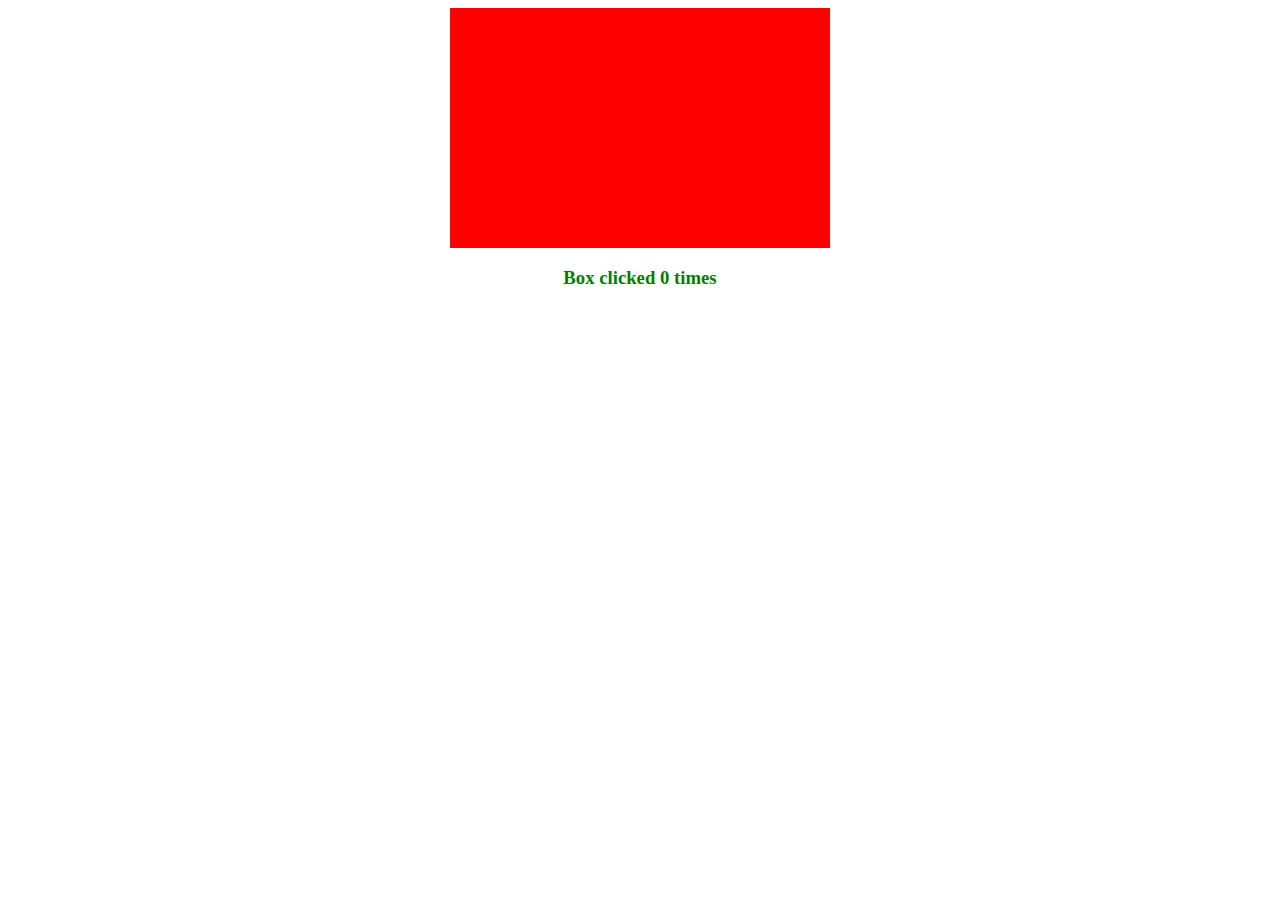
<file: Count Clicks/index.html>
<!DOCTYPE html>
<html lang="en">
  <head>
    <meta charset="UTF-8" />
    <meta http-equiv="X-UA-Compatible" content="IE=edge" />
    <meta name="viewport" content="width=device-width, initial-scale=1.0" />
    <title>Accessing Elements in the DOM</title>
    <link rel="stylesheet" href="./style.css" />
  </head>

  <body>
    <div>

    </div>

    <h3>  Box clicked <span> </span> times</h3>

    <script src="./script.js"></script>
  </body>
</html>
</file>
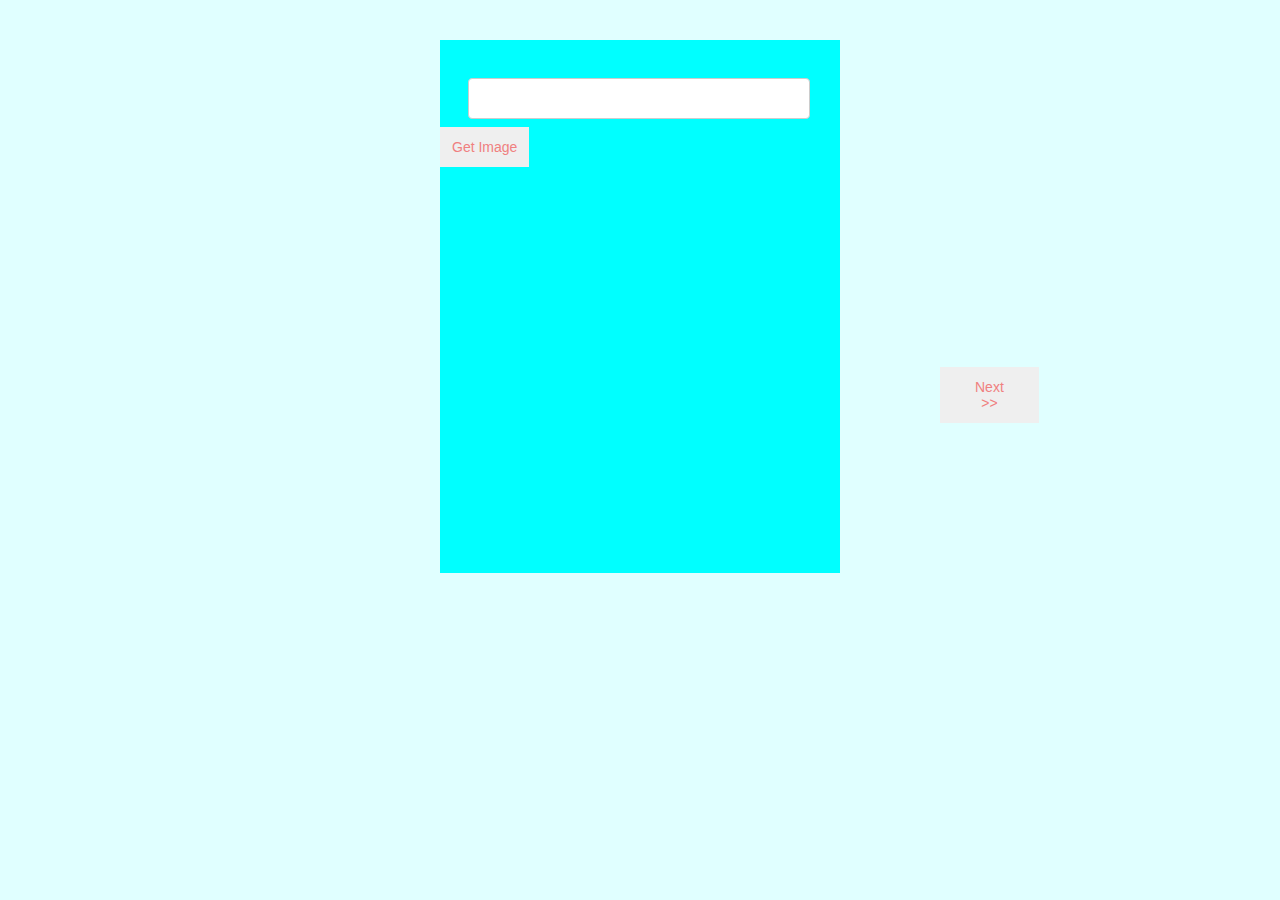
<file: Dog Details Breed Wise/index.html>
<!DOCTYPE html>
<html>
<head>
    <title>Dog Lovers</title>
    <script src="https://ajax.googleapis.com/ajax/libs/jquery/3.3.1/jquery.min.js"></script>
    <link rel="stylesheet" href="style.css">
</head>
<body>
    <header id="header-div">
        <div id="input-div">
            <input id="input" type="text" size="60">
        </div>
        
        <div id="button-div">
            <button id="button">Get Image</button>
        </div>

        <div id="next-div">
            <button id="next"> Next >> </button>
        </div>
    </header>

    


    <script src="script.js"></script>

</body>
</html>
</file>
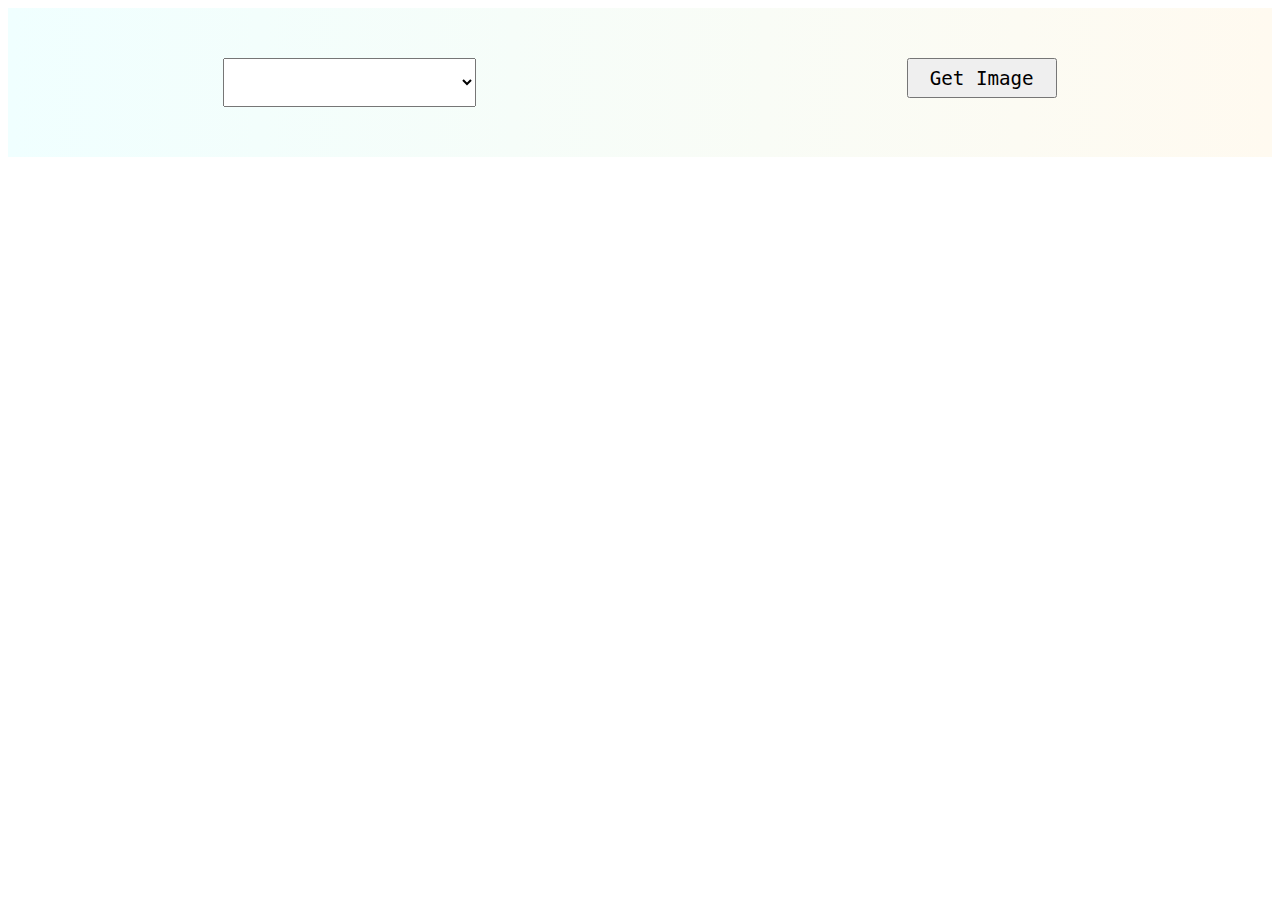
<file: Dog Gallery/index.html>
<!DOCTYPE html>
<html>
<head>
    <title>Dog Gallery</title>
    <script src="https://ajax.googleapis.com/ajax/libs/jquery/3.3.1/jquery.min.js"></script>
    <link rel="stylesheet" href="style.css">
</head>
<body>

    <form action="">
        <select id="dog-breeds"></select>
        <button type="submit">Get Image</button>
    </form>

    <div id="breed-image" class="flex-center">
    </div>

    <script src="script.js"></script>

</body>
</html>
</file>
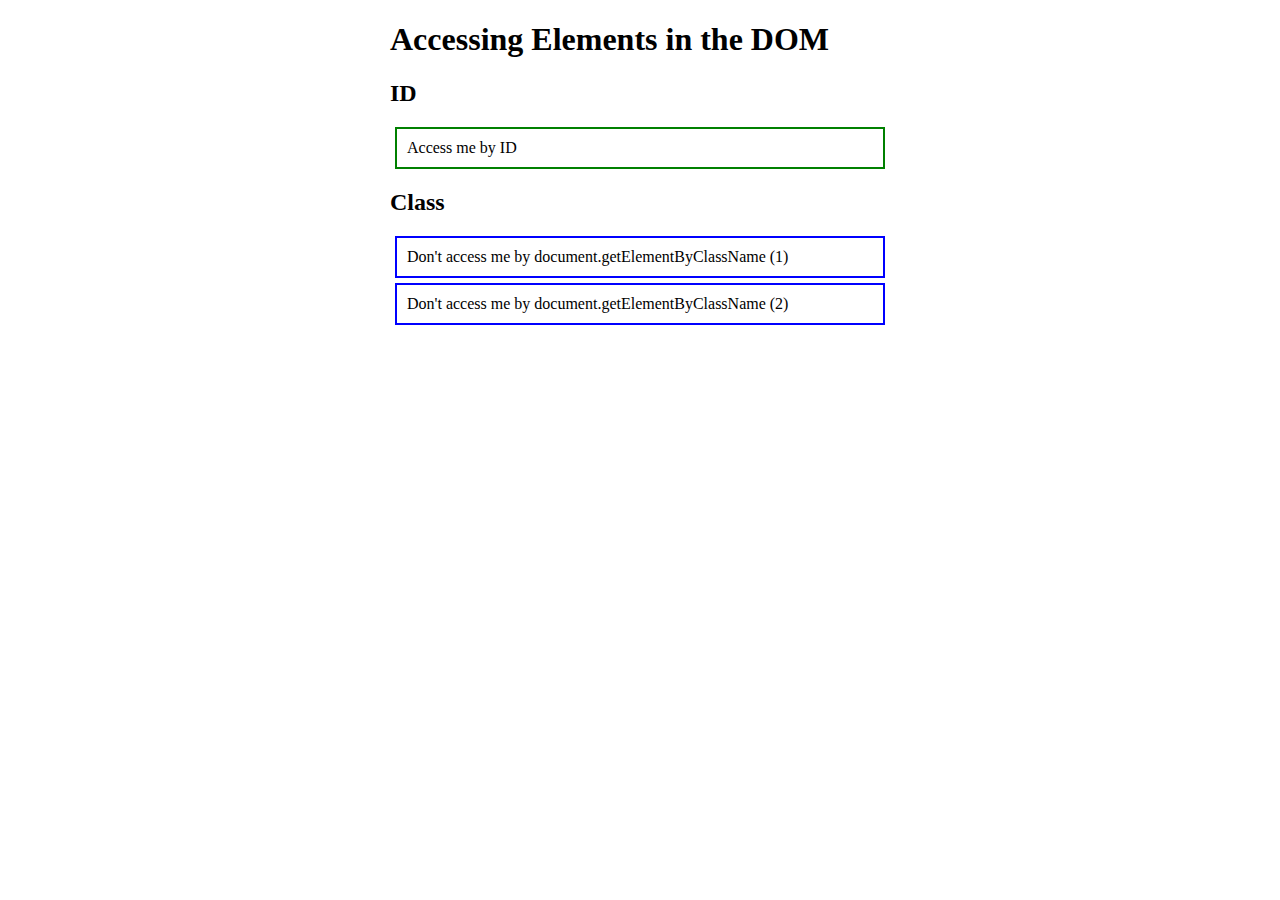
<file: DOM/index.html>
<!DOCTYPE html>
<html lang="en">
  <head>
    <meta charset="UTF-8" />
    <meta http-equiv="X-UA-Compatible" content="IE=edge" />
    <meta name="viewport" content="width=device-width, initial-scale=1.0" />
    <title>Accessing Elements in the DOM</title>
    <link rel="stylesheet" href="./style.css" />
  </head>

  <body>
    <h1>Accessing Elements in the DOM</h1>

    <h2>ID</h2>
    <div id="demo">Access me by ID</div>

    <h2>Class</h2>
    <div class="demo">
      Don't access me by document.getElementByClassName (1)
    </div>
    <div class="demo">
      Don't access me by document.getElementByClassName (2)
    </div>

    <script src="./script.js"></script>
  </body>
</html>
</file>
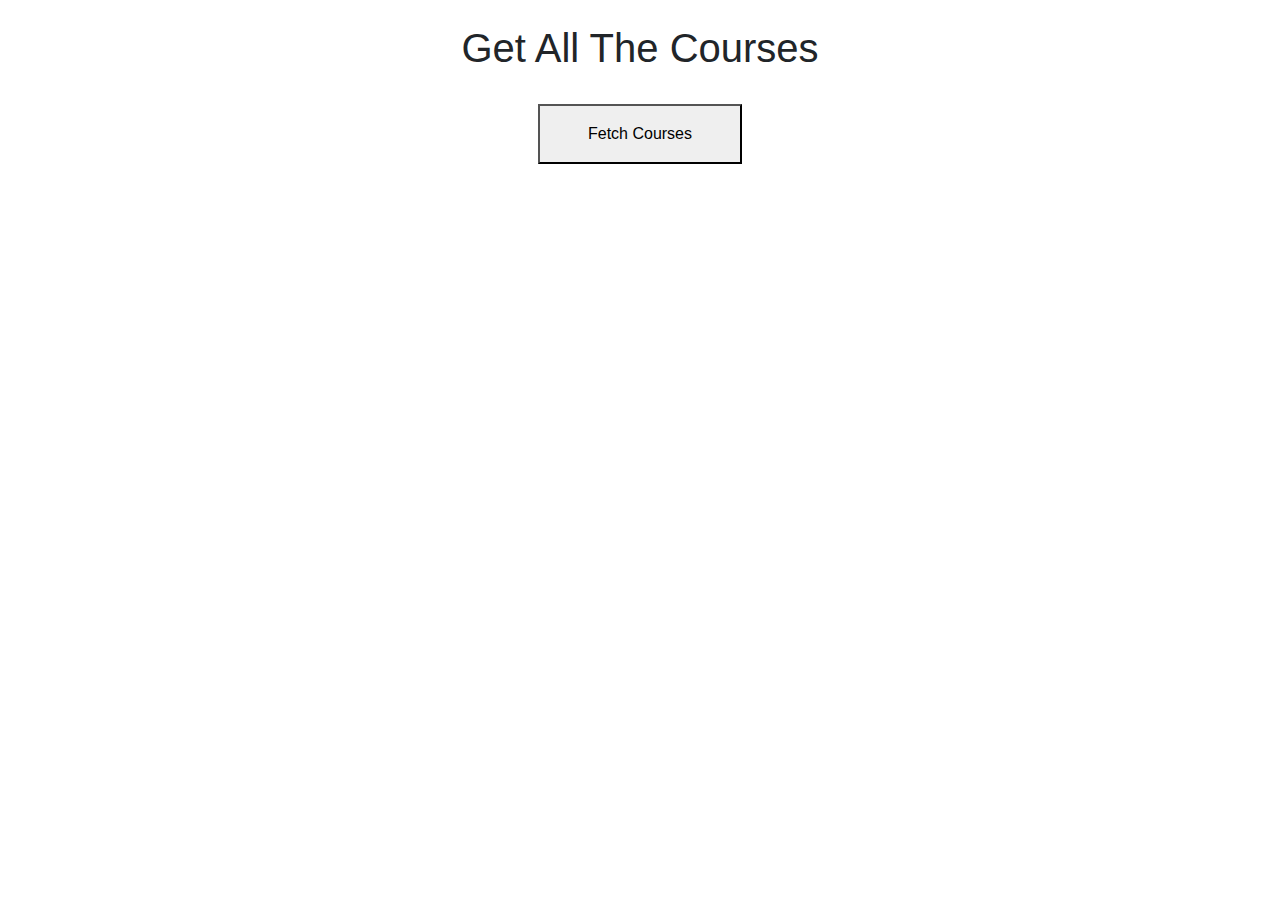
<file: Fetch Courses/index.html>
<!DOCTYPE html>
<html>
<head>
    <title>Coding Courses</title>
    <link rel="stylesheet" href="https://stackpath.bootstrapcdn.com/bootstrap/4.3.1/css/bootstrap.min.css" integrity="sha384-ggOyR0iXCbMQv3Xipma34MD+dH/1fQ784/j6cY/iJTQUOhcWr7x9JvoRxT2MZw1T" crossorigin="anonymous">
</head>
<body>

    <div id="get-course" class="d-flex flex-column align-items-center p-4">
        <h1 class="text-capitalize">Get all the courses</h1>
        <button type="button" id="button" class="px-5 py-3 mt-4">Fetch Courses</button>
    </div>

    <div id="courses" class="d-flex flex-wrap justify-content-around"></div>

    <script src="https://ajax.googleapis.com/ajax/libs/jquery/3.3.1/jquery.min.js"></script>
    <script src="https://cdnjs.cloudflare.com/ajax/libs/popper.js/1.14.7/umd/popper.min.js" integrity="sha384-UO2eT0CpHqdSJQ6hJty5KVphtPhzWj9WO1clHTMGa3JDZwrnQq4sF86dIHNDz0W1" crossorigin="anonymous"></script>
    <script src="https://stackpath.bootstrapcdn.com/bootstrap/4.3.1/js/bootstrap.min.js" integrity="sha384-JjSmVgyd0p3pXB1rRibZUAYoIIy6OrQ6VrjIEaFf/nJGzIxFDsf4x0xIM+B07jRM" crossorigin="anonymous"></script>
    
</body>
</html>
</file>
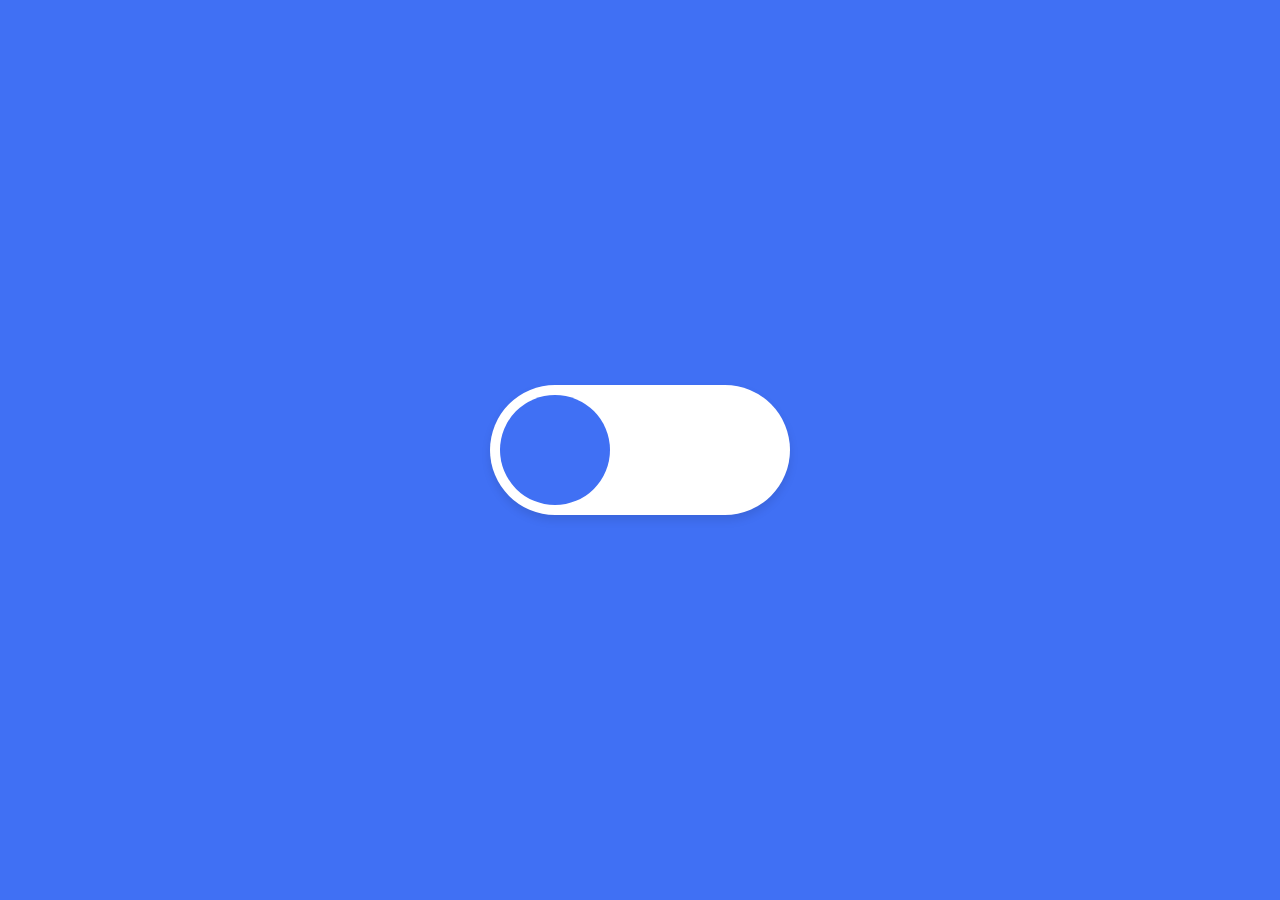
<file: ToggleMode/index.html>
<!DOCTYPE html>
<html>
    <head>
        <title>Dark/Light Mode</title>
        <!-- CSS -->
        <link rel="stylesheet" href="style.css">
    </head>
    <body>
        <div class="toggle"></div>




        <!-- script -->
        <script src="script.js"></script>
    </body>
</html>
</file>
<file: Count Clicks/style.css>
div {
    cursor: pointer;
    margin: auto;
    width: 30%;
    height: 15rem;
    background-color: red;
    /* border: 2px solid red; */

}



h3 {
    text-align: center;
    color: green;
}
</file>
<file: Dog Details Breed Wise/style.css>
body {
    background-color: lightcyan;
    margin: 40px;
}

#header-div {
    background-color: cyan;
    /* margin: 0 400 0 400; */
    margin-left: 400px;
    margin-right: 400px;
    height: 10%;
    padding-bottom: 150px;
    /* margin-bottom: 500px; */
}
#input-div {
    padding-top: 30px;
    padding-left: 20px;
    display: inline-block;
}
#input {
  width: 90%;
  padding: 12px 20px;
  margin: 8px;
  border: 1px solid #ccc;
  border-radius: 4px;
  box-sizing: border-box;

}

#button-div {
    display: inline-block;
}
#button {
    border: none;
    color: lightcoral;
    padding: 12px 12px;
    text-align: center;
    font-size: 14px;  
}
#next-div {
    margin-left: 500px;
    margin-top: 200px;
    /* margin-top: 50px; */
    /* padding-top: 150px; */
}
#next {
    border: none;
    color: lightcoral;
    padding: 12px 35px 12px 35px ;
    text-align: center;
    font-size: 14px;
  }
</file>
<file: Dog Gallery/style.css>
form {
    display: inline-flex;
    justify-content: space-around;
    width: 100%;
    padding: 50px 0;
    background-image: linear-gradient(-90deg, floralwhite, azure);
}

#dog-breeds {
    padding: 10px;
    font-size: 1.4rem;
    width: 20%;
    min-width: 200px;
}

#dog-breeds option {
    padding: 10px;
    font-size: 1rem;
}

form label {
    padding: 5px 0;
}

form input {
    padding: 5px;
}

button {
    width: 150px;
    height: 40px;
    font-family: monospace;
    font-size: 1.2rem;
    cursor: pointer;
}

button:hover {
    box-shadow: 0px 0px 30px 2px grey;
}

.flex-center {
    display: flex;
    justify-content: center;
    flex-wrap: wrap;
}

#breed-image img {
    max-height: 400px;
    max-width: 100%;
    min-height: 300px;
    margin: 20px;
}

#dog-sub-breeds {
    padding: 10px;
    font-size: 1.1rem;
    width: 15%;
    min-width: 150px;
}

#dog-sub-breeds option {
    padding: 5px;
    font-size: 1rem;
}
</file>
<file: DOM/style.css>
body {
    max-width: 500px;
    margin: 0 auto;
    padding: 0 15px;
  }
  
  div {
    padding: 10px;
    margin: 5px;
    border: 1px solid #dedede;
  }
</file>
<file: ToggleMode/style.css>
* {
    margin: 0;
    padding: 0;
    box-sizing: border-box;
}

body {
    height: 100vh;
    display: flex;
    align-items: center;
    justify-content: center;
    background-color: #4070f4;
    transition: all 0.3s ease-in-out;
    
}
body.dark {
    background-color: #18191a;
}
.toggle {
    position: relative;
    height: 130px;
    width: 300px;
    border-radius: 100px;
    background-color: #fff;
    box-shadow: 0 5px 10px rgba(0, 0, 0, 0.1);
    cursor: pointer;
}

.toggle::before {
    content: "";
    position: absolute;
    height: 110px;
    width: 110px;
    background: #4070f4;
    border-radius: 50%;
    top: 50%;
    left: 10px;
    transform: translateY(-50%);
    transition: all 0.3s ease-in-out; 
}

.toggle.active::before {
    background-color: #18191a;
    left: calc(100% - 110px - 14px);
}
</file>
